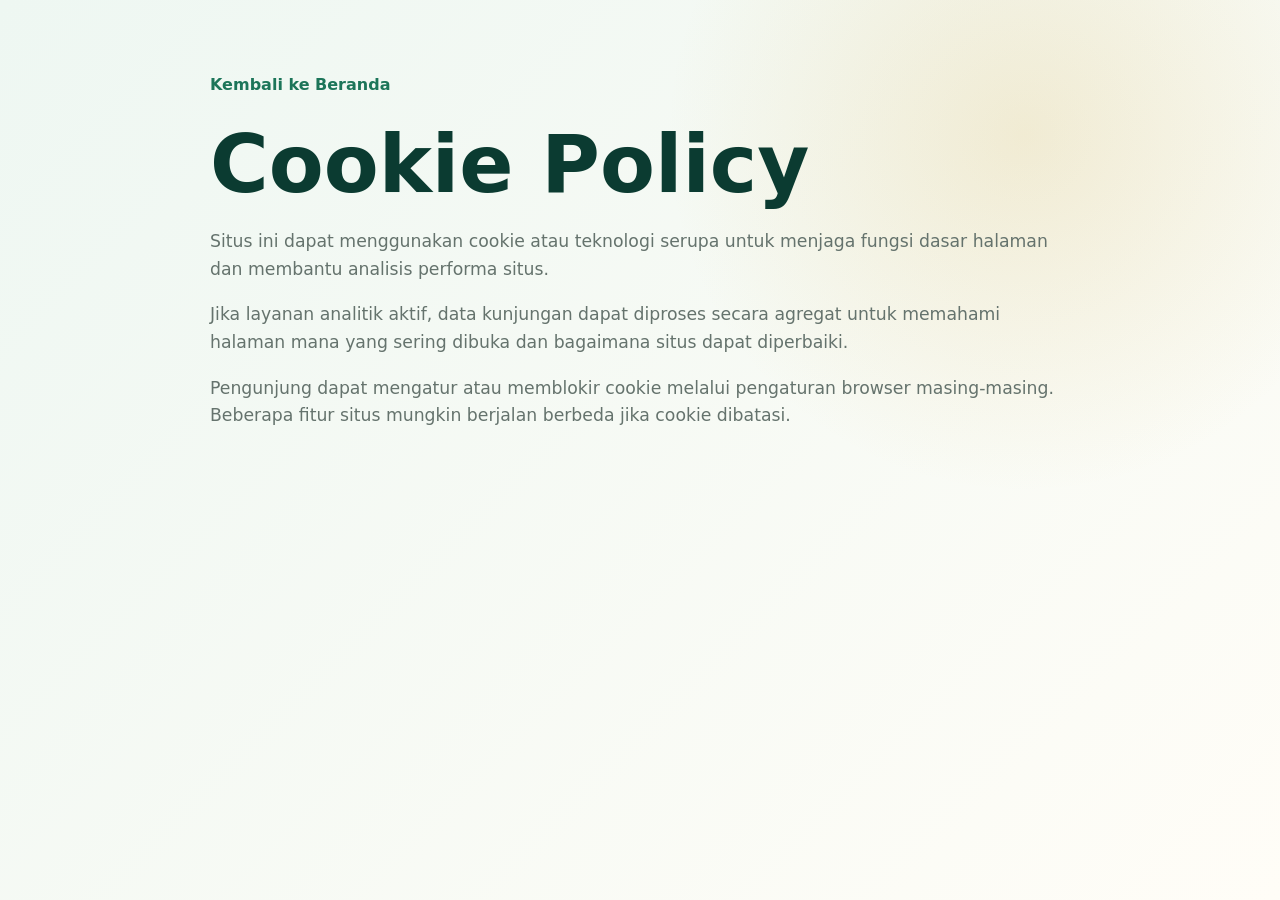
<file: cookie-policy.html>
<!doctype html>
<html lang="id">
  <head>
    <meta charset="utf-8">
    <meta name="viewport" content="width=device-width, initial-scale=1">
    <title>Cookie Policy | Pondok Pesantren Modern Lazwan</title>
    <link rel="stylesheet" href="css/styles.css">
  </head>
  <body class="legal-page">
    <main class="legal-document">
      <a href="index.html">Kembali ke Beranda</a>
      <h1>Cookie Policy</h1>
      <p>Situs ini dapat menggunakan cookie atau teknologi serupa untuk menjaga fungsi dasar halaman dan membantu analisis performa situs.</p>
      <p>Jika layanan analitik aktif, data kunjungan dapat diproses secara agregat untuk memahami halaman mana yang sering dibuka dan bagaimana situs dapat diperbaiki.</p>
      <p>Pengunjung dapat mengatur atau memblokir cookie melalui pengaturan browser masing-masing. Beberapa fitur situs mungkin berjalan berbeda jika cookie dibatasi.</p>
    </main>
  </body>
</html>
</file>
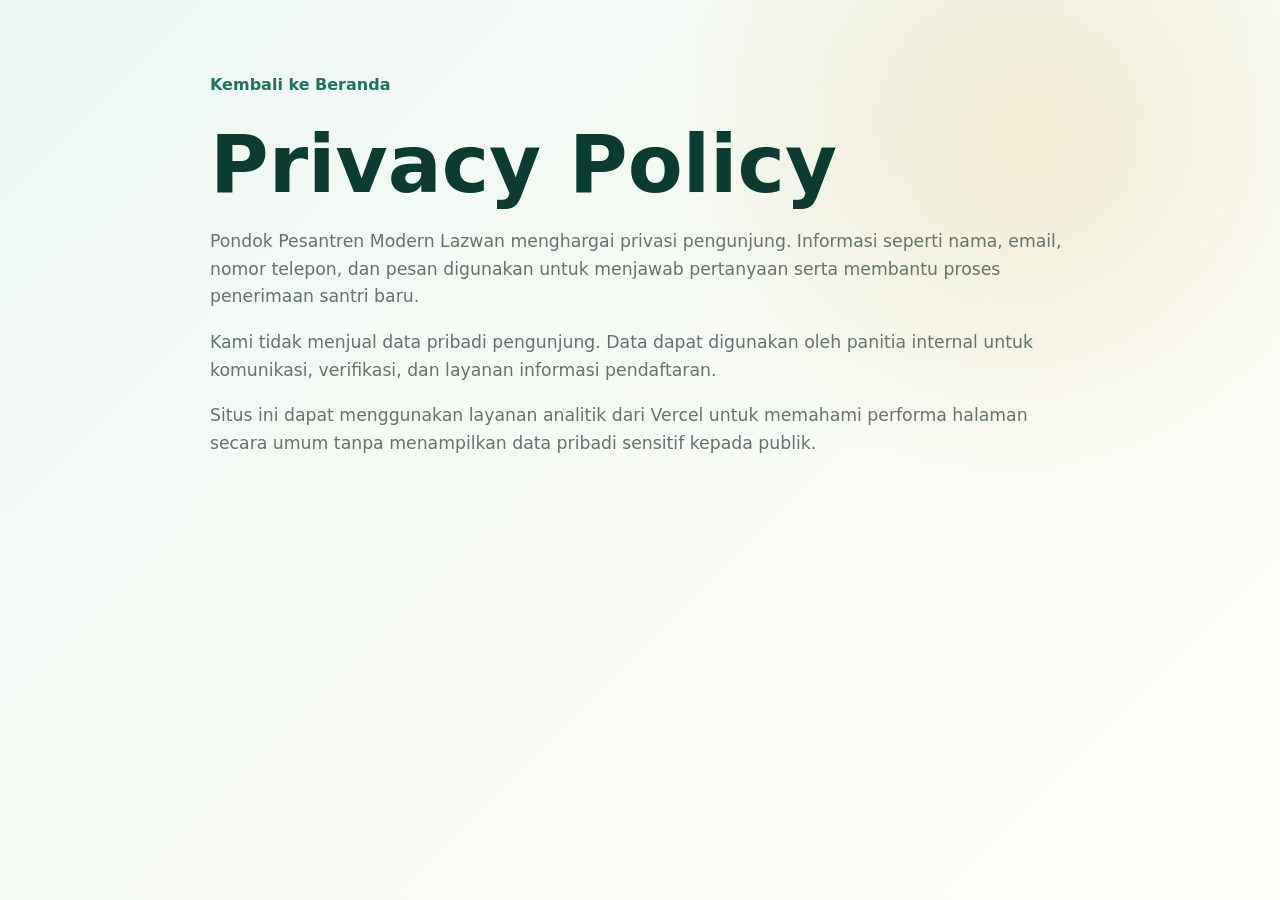
<file: privacy-policy.html>
<!doctype html>
<html lang="id">
  <head>
    <meta charset="utf-8">
    <meta name="viewport" content="width=device-width, initial-scale=1">
    <title>Privacy Policy | Pondok Pesantren Modern Lazwan</title>
    <link rel="stylesheet" href="css/styles.css">
  </head>
  <body class="legal-page">
    <main class="legal-document">
      <a href="index.html">Kembali ke Beranda</a>
      <h1>Privacy Policy</h1>
      <p>Pondok Pesantren Modern Lazwan menghargai privasi pengunjung. Informasi seperti nama, email, nomor telepon, dan pesan digunakan untuk menjawab pertanyaan serta membantu proses penerimaan santri baru.</p>
      <p>Kami tidak menjual data pribadi pengunjung. Data dapat digunakan oleh panitia internal untuk komunikasi, verifikasi, dan layanan informasi pendaftaran.</p>
      <p>Situs ini dapat menggunakan layanan analitik dari Vercel untuk memahami performa halaman secara umum tanpa menampilkan data pribadi sensitif kepada publik.</p>
    </main>
  </body>
</html>
</file>
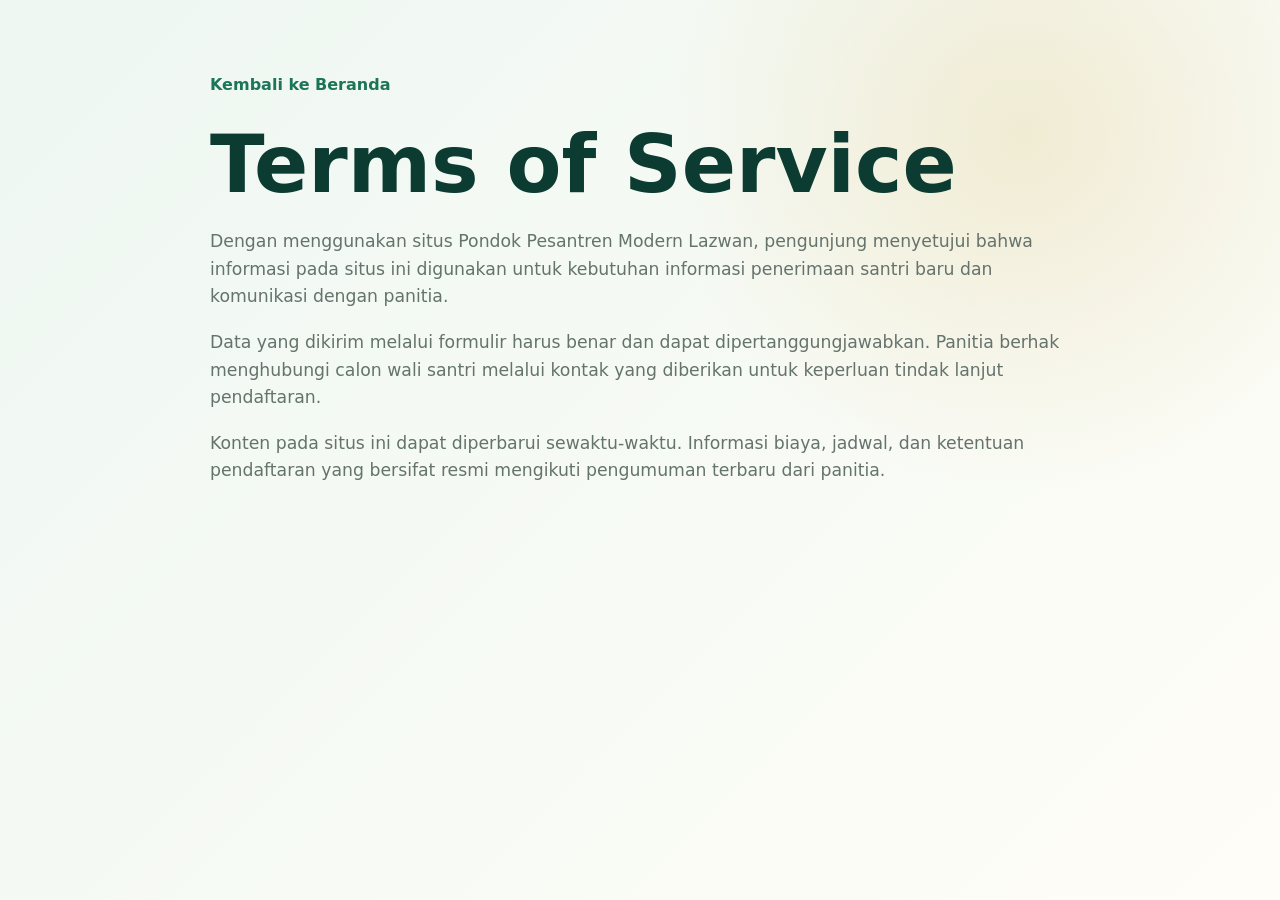
<file: terms-of-service.html>
<!doctype html>
<html lang="id">
  <head>
    <meta charset="utf-8">
    <meta name="viewport" content="width=device-width, initial-scale=1">
    <title>Terms of Service | Pondok Pesantren Modern Lazwan</title>
    <link rel="stylesheet" href="css/styles.css">
  </head>
  <body class="legal-page">
    <main class="legal-document">
      <a href="index.html">Kembali ke Beranda</a>
      <h1>Terms of Service</h1>
      <p>Dengan menggunakan situs Pondok Pesantren Modern Lazwan, pengunjung menyetujui bahwa informasi pada situs ini digunakan untuk kebutuhan informasi penerimaan santri baru dan komunikasi dengan panitia.</p>
      <p>Data yang dikirim melalui formulir harus benar dan dapat dipertanggungjawabkan. Panitia berhak menghubungi calon wali santri melalui kontak yang diberikan untuk keperluan tindak lanjut pendaftaran.</p>
      <p>Konten pada situs ini dapat diperbarui sewaktu-waktu. Informasi biaya, jadwal, dan ketentuan pendaftaran yang bersifat resmi mengikuti pengumuman terbaru dari panitia.</p>
    </main>
  </body>
</html>
</file>
<file: css/styles.css>
:root {
  --green-950: #0b3b31;
  --green-850: #12513f;
  --green-700: #1c7559;
  --gold: #d4a73b;
  --gold-soft: #f4df9d;
  --ink: #17211d;
  --muted: #65736d;
  --paper: #fffdf7;
  --mist: #eef5f1;
  --line: #dce7df;
  --white: #ffffff;
  --shadow: 0 22px 60px rgba(7, 33, 27, 0.16);
}

* {
  box-sizing: border-box;
}

html {
  scroll-behavior: smooth;
}

body {
  margin: 0;
  color: var(--ink);
  background: var(--paper);
  font-family: Inter, ui-sans-serif, system-ui, -apple-system, BlinkMacSystemFont, "Segoe UI", sans-serif;
  line-height: 1.6;
}

.floating-register {
  position: fixed;
  z-index: 30;
  right: clamp(16px, 3vw, 28px);
  bottom: clamp(16px, 3vw, 28px);
  display: inline-flex;
  align-items: center;
  gap: 10px;
  min-height: 44px;
  border: 1px solid rgba(255, 255, 255, 0.22);
  border-radius: 999px;
  padding: 9px 14px 9px 10px;
  color: var(--white);
  background: rgba(8, 40, 32, 0.82);
  box-shadow: 0 18px 44px rgba(0, 0, 0, 0.2);
  backdrop-filter: blur(14px);
  cursor: pointer;
}

.floating-register__icon {
  position: relative;
  display: inline-flex;
  align-items: center;
  justify-content: center;
  width: 26px;
  height: 26px;
  border-radius: 50%;
  background: var(--gold);
}

.floating-register__icon::before {
  content: "";
  width: 12px;
  height: 12px;
  border-top: 3px solid var(--green-950);
  border-right: 3px solid var(--green-950);
  transform: translateX(-2px) rotate(45deg);
}

.floating-register span:last-child {
  font-size: 0.84rem;
  font-weight: 900;
}

.floating-register:hover {
  background: rgba(11, 59, 49, 0.94);
}

a {
  color: inherit;
  text-decoration: none;
}

img,
object {
  display: block;
  max-width: 100%;
}

.site-header {
  position: fixed;
  z-index: 20;
  top: 0;
  left: 0;
  right: 0;
  display: flex;
  align-items: center;
  justify-content: space-between;
  gap: 24px;
  padding: 18px clamp(18px, 4vw, 64px);
  color: var(--white);
  transition: background 0.2s ease, box-shadow 0.2s ease, padding 0.2s ease;
}

.site-header.is-scrolled {
  padding-block: 12px;
  color: var(--ink);
  background: rgba(255, 253, 247, 0.94);
  box-shadow: 0 10px 28px rgba(0, 0, 0, 0.08);
  backdrop-filter: blur(14px);
}

.brand {
  display: inline-flex;
  align-items: center;
  gap: 12px;
  min-width: 190px;
}

.brand strong,
.brand small {
  display: block;
}

.brand strong {
  font-size: 1rem;
  letter-spacing: 0;
}

.brand small {
  margin-top: -3px;
  color: currentColor;
  opacity: 0.78;
}

.main-nav {
  display: flex;
  align-items: center;
  gap: 24px;
  font-weight: 700;
}

.main-nav a {
  opacity: 0.9;
}

.main-nav a:hover {
  opacity: 1;
}

.nav-cta,
.button {
  display: inline-flex;
  align-items: center;
  justify-content: center;
  min-height: 46px;
  border-radius: 6px;
  padding: 12px 18px;
  font-weight: 800;
}

.nav-cta,
.button.primary {
  color: #16361f;
  background: var(--gold);
}

.button.secondary {
  color: var(--white);
  border: 1px solid rgba(255, 255, 255, 0.58);
  background: rgba(255, 255, 255, 0.1);
}

.nav-toggle {
  display: none;
  width: 44px;
  height: 44px;
  border: 0;
  border-radius: 6px;
  background: var(--gold);
}

.nav-toggle span {
  display: block;
  width: 20px;
  height: 2px;
  margin: 4px auto;
  background: var(--green-950);
}

.hero {
  position: relative;
  min-height: 92vh;
  display: grid;
  align-items: center;
  padding: 132px clamp(20px, 6vw, 88px) 80px;
  color: var(--white);
  overflow: hidden;
}

.hero-media,
.hero-shade {
  position: absolute;
  inset: 0;
}

.hero-media img {
  width: 100%;
  height: 100%;
  object-fit: cover;
}

.hero-motion {
  position: absolute;
  inset: 0;
  width: 100%;
  height: 100%;
  mix-blend-mode: screen;
  opacity: 0.72;
  pointer-events: none;
}

.hero-shade {
  background:
    linear-gradient(90deg, rgba(5, 29, 24, 0.9) 0%, rgba(5, 29, 24, 0.72) 38%, rgba(5, 29, 24, 0.18) 100%),
    linear-gradient(0deg, rgba(5, 29, 24, 0.78), rgba(5, 29, 24, 0.05));
}

.hero-content {
  position: relative;
  max-width: 710px;
}

.eyebrow,
.section-kicker {
  display: inline-flex;
  align-items: center;
  gap: 8px;
  margin: 0 0 12px;
  color: var(--gold-soft);
  font-size: 0.82rem;
  font-weight: 900;
  text-transform: uppercase;
}

.section-kicker {
  color: var(--green-700);
}

.eyebrow::before,
.section-kicker::before {
  content: "";
  width: 26px;
  height: 2px;
  background: currentColor;
}

h1,
h2,
h3,
p {
  margin-top: 0;
}

h1 {
  max-width: 780px;
  margin-bottom: 20px;
  font-size: clamp(3.4rem, 9vw, 7.7rem);
  line-height: 0.92;
}

h2 {
  margin-bottom: 18px;
  font-size: clamp(2rem, 4vw, 3.8rem);
  line-height: 1.02;
}

h3 {
  margin-bottom: 8px;
  font-size: 1.18rem;
}

.hero p {
  max-width: 620px;
  font-size: clamp(1.05rem, 2vw, 1.35rem);
  color: rgba(255, 255, 255, 0.88);
}

.hero-actions {
  display: flex;
  flex-wrap: wrap;
  gap: 14px;
  margin-top: 32px;
}

.hero-card {
  position: absolute;
  right: clamp(20px, 6vw, 88px);
  bottom: 42px;
  width: min(360px, calc(100% - 40px));
  padding: 24px;
  border: 1px solid rgba(255, 255, 255, 0.24);
  border-radius: 8px;
  background: rgba(10, 55, 45, 0.72);
  backdrop-filter: blur(14px);
}

.hero-card strong,
.hero-card a,
.hero-card span {
  display: block;
}

.hero-card a {
  margin: 6px 0;
  color: var(--gold-soft);
  font-size: 1.45rem;
  font-weight: 900;
}

.info-band,
.split-section,
.video-section,
.fees,
.total-section,
.brochure,
.advantages,
.contact {
  padding: 86px clamp(20px, 6vw, 88px);
}

.info-band {
  display: grid;
  grid-template-columns: 0.9fr 1.1fr;
  gap: 36px;
  align-items: end;
  color: var(--white);
  background: var(--green-950) url("../assets/pattern.svg");
}

.timeline {
  display: grid;
  grid-template-columns: repeat(2, minmax(0, 1fr));
  gap: 18px;
}

.timeline article {
  padding: 24px;
  border: 1px solid rgba(255, 255, 255, 0.18);
  border-radius: 8px;
  background: rgba(255, 255, 255, 0.08);
}

.timeline span,
.timeline strong {
  display: block;
}

.timeline span {
  color: var(--gold-soft);
  font-weight: 900;
}

.timeline strong {
  margin-top: 8px;
  font-size: 1.55rem;
  line-height: 1.15;
}

.split-section {
  display: grid;
  grid-template-columns: 0.85fr 1.15fr;
  gap: 34px;
  align-items: center;
}

.section-copy p,
.video-copy p,
.brochure p,
.contact p {
  color: var(--muted);
  font-size: 1.08rem;
}

.test-grid,
.fee-grid,
.advantage-grid {
  display: grid;
  gap: 18px;
}

.test-grid {
  grid-template-columns: repeat(2, minmax(0, 1fr));
}

.test-grid article,
.fee-card {
  border: 1px solid var(--line);
  border-radius: 8px;
  background: var(--white);
  box-shadow: 0 12px 34px rgba(19, 70, 54, 0.08);
}

.test-grid article {
  padding: 32px;
}

.video-section {
  position: relative;
  display: grid;
  grid-template-columns: minmax(320px, 0.86fr) minmax(420px, 1.14fr);
  gap: clamp(34px, 6vw, 82px);
  align-items: center;
  background:
    radial-gradient(circle at 16% 18%, rgba(212, 167, 59, 0.12), transparent 28%),
    radial-gradient(circle at 82% 82%, rgba(28, 117, 89, 0.13), transparent 30%),
    linear-gradient(135deg, #eef7f2 0%, #fbfdfb 100%);
  overflow: hidden;
}

.video-section::before {
  content: "";
  position: absolute;
  right: -140px;
  top: -120px;
  width: 360px;
  height: 360px;
  border: 44px solid rgba(11, 59, 49, 0.05);
  border-radius: 50%;
}

.video-copy {
  position: relative;
  z-index: 1;
}

.video-copy h2 {
  margin-bottom: 20px;
  font-size: clamp(2.6rem, 5.6vw, 5rem);
  line-height: 0.98;
}

.profile-points {
  display: flex;
  flex-wrap: wrap;
  gap: 10px;
  margin-top: 28px;
}

.profile-points span {
  display: inline-flex;
  align-items: center;
  min-height: 38px;
  padding: 9px 14px;
  color: var(--green-950);
  border: 1px solid rgba(28, 117, 89, 0.16);
  border-radius: 999px;
  background: rgba(255, 255, 255, 0.7);
  font-size: 0.9rem;
  font-weight: 850;
}

.profile-visual {
  position: relative;
  z-index: 1;
  margin: 0;
  min-height: 420px;
  border-radius: 18px;
  overflow: hidden;
  box-shadow: 0 34px 90px rgba(11, 59, 49, 0.17);
  isolation: isolate;
}

.profile-visual::before {
  content: "";
  position: absolute;
  inset: 0;
  z-index: 1;
  background:
    linear-gradient(180deg, rgba(8, 40, 32, 0.02), rgba(8, 40, 32, 0.44)),
    linear-gradient(90deg, rgba(8, 40, 32, 0.26), transparent 55%);
}

.profile-visual img {
  width: 100%;
  height: 100%;
  min-height: 420px;
  object-fit: cover;
  transform: scale(1.01);
}

.play-button {
  position: absolute;
  z-index: 2;
  left: 50%;
  top: 50%;
  display: inline-flex;
  align-items: center;
  justify-content: center;
  width: 82px;
  height: 82px;
  border: 1px solid rgba(255, 255, 255, 0.78);
  border-radius: 50%;
  background: rgba(255, 255, 255, 0.76);
  box-shadow: 0 24px 52px rgba(0, 0, 0, 0.2);
  backdrop-filter: blur(14px);
  transform: translate(-50%, -50%);
  cursor: pointer;
}

.play-button span {
  width: 0;
  height: 0;
  margin-left: 6px;
  border-top: 13px solid transparent;
  border-bottom: 13px solid transparent;
  border-left: 20px solid var(--green-950);
}

.profile-visual figcaption {
  position: absolute;
  z-index: 2;
  left: 24px;
  right: 24px;
  bottom: 24px;
  display: flex;
  align-items: center;
  justify-content: space-between;
  gap: 16px;
  padding: 16px 18px;
  color: var(--white);
  border: 1px solid rgba(255, 255, 255, 0.18);
  border-radius: 12px;
  background: rgba(8, 40, 32, 0.66);
  backdrop-filter: blur(14px);
}

.profile-visual figcaption strong,
.profile-visual figcaption span {
  display: block;
}

.profile-visual figcaption strong {
  font-size: 1.05rem;
}

.profile-visual figcaption span {
  color: rgba(255, 255, 255, 0.75);
  font-size: 0.92rem;
}

.fees {
  background: var(--paper);
}

.section-heading {
  max-width: 780px;
  margin-bottom: 30px;
}

.fee-grid {
  grid-template-columns: repeat(4, minmax(0, 1fr));
}

.fee-card {
  display: flex;
  flex-direction: column;
  min-height: 100%;
  padding: 24px;
}

.fee-card.featured {
  color: var(--white);
  background: var(--green-850);
  border-color: var(--green-850);
}

.fee-card ul {
  display: grid;
  gap: 12px;
  margin: 12px 0 24px;
  padding: 0;
  list-style: none;
}

.fee-card li {
  display: flex;
  justify-content: space-between;
  gap: 16px;
  padding-bottom: 12px;
  border-bottom: 1px solid rgba(101, 115, 109, 0.18);
}

.fee-card.featured li {
  border-bottom-color: rgba(255, 255, 255, 0.18);
}

.fee-card li span {
  color: var(--muted);
}

.fee-card.featured li span {
  color: rgba(255, 255, 255, 0.78);
}

.fee-card li strong {
  white-space: nowrap;
}

.fee-card b {
  margin-top: auto;
  color: var(--green-950);
  font-size: 1.05rem;
}

.fee-card.featured b {
  color: var(--gold-soft);
}

.total-section {
  margin-top: 24px;
  padding: clamp(26px, 4vw, 38px);
  border-radius: 14px;
  background: var(--green-950);
  color: var(--white);
  box-shadow: 0 22px 60px rgba(7, 33, 27, 0.14);
}

.fees .total-section .section-heading {
  margin-bottom: 22px;
}

.fees .total-section h2 {
  margin-bottom: 0;
  font-size: clamp(1.8rem, 3.5vw, 3rem);
}

.fees .total-section .section-kicker {
  color: var(--gold-soft);
}

.total-table {
  display: grid;
  grid-template-columns: repeat(2, minmax(0, 1fr));
  gap: 12px;
}

.total-table div {
  display: flex;
  justify-content: space-between;
  gap: 18px;
  padding: 18px 20px;
  border-radius: 8px;
  background: rgba(255, 255, 255, 0.08);
}

.total-table strong {
  color: var(--gold-soft);
  white-space: nowrap;
}

.brochure {
  position: relative;
  display: grid;
  grid-template-columns: 0.84fr 1.16fr;
  gap: clamp(34px, 6vw, 86px);
  align-items: center;
  background:
    radial-gradient(circle at 18% 24%, rgba(212, 167, 59, 0.14), transparent 28%),
    radial-gradient(circle at 90% 86%, rgba(28, 117, 89, 0.12), transparent 26%),
    linear-gradient(135deg, #fffdf7 0%, #f4faf6 100%);
  overflow: hidden;
}

.brochure::before {
  content: "";
  position: absolute;
  left: -90px;
  top: 18%;
  width: 260px;
  height: 260px;
  border: 38px solid rgba(28, 117, 89, 0.06);
  border-radius: 50%;
}

.brochure-preview {
  position: relative;
  width: min(520px, 100%);
  justify-self: center;
  padding: 28px;
  border: 1px solid rgba(255, 255, 255, 0.84);
  border-radius: 18px;
  background: rgba(255, 255, 255, 0.72);
  box-shadow: 0 34px 90px rgba(11, 59, 49, 0.14);
  backdrop-filter: blur(16px);
}

.brochure-preview::after {
  content: "";
  position: absolute;
  inset: 52px -18px auto auto;
  width: 74px;
  height: 74px;
  border-radius: 50%;
  background: var(--gold);
  box-shadow: 0 18px 38px rgba(212, 167, 59, 0.28);
}

.brochure-preview img {
  position: relative;
  z-index: 1;
  width: 100%;
  border-radius: 14px;
  box-shadow: 0 24px 55px rgba(8, 40, 32, 0.2);
}

.brochure-tag {
  position: absolute;
  z-index: 2;
  left: 0;
  bottom: 66px;
  display: inline-flex;
  align-items: center;
  min-height: 42px;
  padding: 10px 18px;
  color: var(--white);
  border-radius: 0 8px 8px 0;
  background: var(--green-950);
  font-size: 0.86rem;
  font-weight: 900;
  box-shadow: 0 14px 32px rgba(8, 40, 32, 0.24);
}

.brochure-copy {
  position: relative;
  max-width: 820px;
}

.brochure-copy h2 {
  max-width: 820px;
  margin-bottom: 18px;
  font-size: clamp(2.5rem, 5.3vw, 5.2rem);
  line-height: 0.96;
}

.brochure-copy p {
  max-width: 720px;
}

.brochure-highlights {
  display: flex;
  flex-wrap: wrap;
  gap: 10px;
  margin: 28px 0;
}

.brochure-highlights span {
  display: inline-flex;
  align-items: center;
  min-height: 38px;
  padding: 9px 14px;
  color: var(--green-950);
  border: 1px solid rgba(28, 117, 89, 0.16);
  border-radius: 999px;
  background: rgba(255, 255, 255, 0.72);
  font-size: 0.9rem;
  font-weight: 850;
}

.brochure-actions {
  display: flex;
  flex-wrap: wrap;
  gap: 12px;
}

.button.outline-dark {
  color: var(--green-950);
  border: 1px solid rgba(11, 59, 49, 0.22);
  background: rgba(255, 255, 255, 0.68);
}

.button.outline-dark:hover,
.brochure-highlights span:hover {
  border-color: rgba(28, 117, 89, 0.36);
  background: rgba(255, 255, 255, 0.92);
}

.advantages {
  position: relative;
  padding: 104px clamp(20px, 6vw, 88px);
  color: var(--white);
  background:
    linear-gradient(rgba(8, 18, 15, 0.72), rgba(8, 18, 15, 0.78)),
    url("../assets/advantages-activities.png") center / cover fixed;
  overflow: hidden;
}

.advantages .section-heading {
  max-width: 1100px;
  margin-inline: auto;
  text-align: center;
}

.advantages h2 {
  margin-bottom: 46px;
  color: var(--white);
  font-size: clamp(2rem, 4.5vw, 3.1rem);
}

.advantage-grid {
  grid-template-columns: repeat(3, minmax(0, 1fr));
  max-width: 1280px;
  margin-inline: auto;
}

.advantage-grid article {
  display: grid;
  grid-template-columns: 52px minmax(0, 1fr);
  gap: 18px;
  min-height: 142px;
  padding: 24px;
  color: var(--white);
  border: 1px solid rgba(255, 255, 255, 0.1);
  border-radius: 8px;
  background: rgba(87, 126, 111, 0.72);
  box-shadow: 0 20px 46px rgba(0, 0, 0, 0.16);
  backdrop-filter: blur(12px);
}

.advantage-icon {
  display: inline-flex;
  align-items: center;
  justify-content: center;
  width: 48px;
  height: 48px;
  color: #4ee01c;
}

.advantage-icon svg {
  width: 44px;
  height: 44px;
  fill: none;
  stroke: currentColor;
  stroke-width: 2.2;
  stroke-linecap: round;
  stroke-linejoin: round;
}

.advantage-grid h3 {
  margin: 0 0 8px;
  color: var(--white);
  font-size: 1.24rem;
  line-height: 1.18;
}

.advantage-grid p {
  margin: 0;
  color: rgba(255, 255, 255, 0.86);
  font-size: 0.96rem;
  line-height: 1.25;
}

.contact {
  position: relative;
  display: grid;
  grid-template-columns: 0.85fr 1.15fr;
  gap: 42px;
  align-items: center;
  background:
    radial-gradient(circle at 78% 18%, rgba(212, 167, 59, 0.16), transparent 26%),
    radial-gradient(circle at 8% 88%, rgba(28, 117, 89, 0.18), transparent 28%),
    linear-gradient(135deg, #eef7f2 0%, #f9fbf7 52%, #e8f0ec 100%);
  overflow: hidden;
}

.contact::before {
  content: "";
  position: absolute;
  inset: 26px;
  pointer-events: none;
  border: 1px solid rgba(11, 59, 49, 0.06);
  border-radius: 18px;
}

.contact-copy {
  position: relative;
  max-width: 680px;
}

.contact-copy h2 {
  max-width: 650px;
  margin-bottom: 22px;
  font-size: clamp(2.6rem, 5.4vw, 5rem);
  line-height: 0.98;
}

.contact-copy p {
  max-width: 650px;
}

.contact-actions {
  display: grid;
  grid-template-columns: repeat(2, minmax(0, 1fr));
  gap: 14px;
  margin-top: 34px;
}

.contact-actions a {
  display: grid;
  gap: 4px;
  padding: 18px;
  border: 1px solid rgba(11, 59, 49, 0.12);
  border-radius: 8px;
  background: rgba(255, 255, 255, 0.72);
  box-shadow: 0 18px 48px rgba(18, 81, 63, 0.08);
  backdrop-filter: blur(10px);
}

.contact-actions span {
  color: var(--muted);
  font-size: 0.82rem;
  font-weight: 800;
  text-transform: uppercase;
}

.contact-actions strong {
  color: var(--green-950);
  font-size: 1.05rem;
}

.contact-form {
  position: relative;
  display: grid;
  grid-template-columns: repeat(2, minmax(0, 1fr));
  gap: 18px;
  padding: clamp(22px, 3vw, 34px);
  border: 1px solid rgba(255, 255, 255, 0.8);
  border-radius: 14px;
  background: rgba(255, 255, 255, 0.82);
  box-shadow: 0 30px 80px rgba(11, 59, 49, 0.16);
  backdrop-filter: blur(18px);
}

.contact-form label {
  display: grid;
  gap: 10px;
  color: var(--green-950);
  font-size: 0.92rem;
  font-weight: 800;
}

.contact-form label:nth-child(4) {
  grid-column: 1 / -1;
}

input,
textarea {
  width: 100%;
  border: 1px solid var(--line);
  border-radius: 8px;
  padding: 15px 16px;
  color: var(--ink);
  font: inherit;
  font-weight: 650;
  background: rgba(251, 253, 251, 0.86);
  outline: none;
  transition: border-color 0.18s ease, box-shadow 0.18s ease, background 0.18s ease;
}

input:focus,
textarea:focus {
  border-color: rgba(28, 117, 89, 0.72);
  background: #ffffff;
  box-shadow: 0 0 0 4px rgba(28, 117, 89, 0.12);
}

textarea {
  resize: vertical;
}

.contact-form button {
  justify-self: start;
  border: 0;
  cursor: pointer;
  box-shadow: 0 14px 28px rgba(212, 167, 59, 0.25);
  transition: transform 0.18s ease, box-shadow 0.18s ease;
}

.contact-form button:hover {
  transform: translateY(-1px);
  box-shadow: 0 18px 36px rgba(212, 167, 59, 0.32);
}

.site-footer {
  display: grid;
  grid-template-columns: minmax(260px, 1.35fr) repeat(3, minmax(150px, 0.75fr));
  gap: clamp(18px, 3vw, 34px);
  padding: 38px clamp(20px, 6vw, 88px) 24px;
  color: rgba(255, 255, 255, 0.72);
  background:
    linear-gradient(180deg, #082820 0%, #061f19 100%);
}

.footer-brand {
  max-width: 430px;
}

.footer-brand img {
  margin-bottom: 12px;
}

.footer-brand strong {
  display: block;
  margin-bottom: 8px;
  color: var(--white);
  font-size: 1rem;
  line-height: 1.25;
}

.footer-legal {
  grid-column: 1 / -1;
  display: flex;
  align-items: center;
  justify-content: space-between;
  gap: 16px;
  margin-top: 6px;
  padding-top: 18px;
  border-top: 1px solid rgba(255, 255, 255, 0.1);
}

.footer-legal p {
  margin: 0;
  color: rgba(255, 255, 255, 0.58);
  font-size: 0.88rem;
}

.footer-legal nav {
  display: flex;
  flex-wrap: wrap;
  gap: 14px;
}

.footer-legal a {
  margin: 0;
  color: rgba(255, 255, 255, 0.7);
  font-size: 0.88rem;
  font-weight: 800;
}

.footer-legal a:hover {
  color: var(--gold-soft);
}

.site-footer h2 {
  margin-bottom: 12px;
  color: var(--white);
  font-size: 0.86rem;
  letter-spacing: 0;
  text-transform: uppercase;
}

.site-footer a,
.site-footer p {
  display: block;
  margin: 0 0 8px;
  font-size: 0.92rem;
  line-height: 1.45;
}

.site-footer > div:not(.footer-legal) a:hover {
  color: var(--gold-soft);
}

.subscribe {
  display: flex;
  gap: 6px;
}

.subscribe input {
  min-width: 0;
  min-height: 40px;
  padding: 10px 12px;
  border-color: rgba(255, 255, 255, 0.14);
  color: var(--white);
  background: rgba(255, 255, 255, 0.08);
  font-size: 0.9rem;
}

.subscribe input::placeholder {
  color: rgba(255, 255, 255, 0.48);
}

.subscribe button {
  border: 0;
  border-radius: 6px;
  padding: 0 12px;
  color: #173a23;
  font-size: 0.86rem;
  font-weight: 900;
  background: var(--gold);
}

.legal-page {
  min-height: 100vh;
  background:
    radial-gradient(circle at 80% 15%, rgba(212, 167, 59, 0.18), transparent 28%),
    linear-gradient(135deg, #eef7f2, #fffdf7);
}

.legal-document {
  width: min(860px, calc(100% - 40px));
  margin: 0 auto;
  padding: 72px 0;
}

.legal-document a {
  display: inline-flex;
  margin-bottom: 28px;
  color: var(--green-700);
  font-weight: 900;
}

.legal-document h1 {
  margin-bottom: 24px;
  color: var(--green-950);
  font-size: clamp(2.4rem, 7vw, 5rem);
  line-height: 0.98;
}

.legal-document p {
  margin-bottom: 18px;
  color: var(--muted);
  font-size: 1.08rem;
}

@media (max-width: 1120px) {
  .fee-grid,
  .advantage-grid {
    grid-template-columns: repeat(2, minmax(0, 1fr));
  }

  .site-footer {
    grid-template-columns: minmax(260px, 1.2fr) repeat(2, minmax(160px, 0.8fr));
  }

  .footer-brand {
    grid-column: 1 / -1;
    max-width: 620px;
  }
}

@media (max-width: 860px) {
  .nav-toggle {
    display: block;
  }

  .main-nav {
    position: absolute;
    top: 72px;
    left: 16px;
    right: 16px;
    display: none;
    flex-direction: column;
    align-items: stretch;
    padding: 18px;
    color: var(--ink);
    border-radius: 8px;
    background: var(--white);
    box-shadow: var(--shadow);
  }

  .main-nav.is-open {
    display: flex;
  }

  .hero {
    min-height: 860px;
    align-items: start;
  }

  .hero-card {
    left: 20px;
    right: 20px;
  }

  .info-band,
  .split-section,
  .video-section,
  .brochure,
  .contact {
    grid-template-columns: 1fr;
  }

  .profile-visual {
    min-height: 360px;
  }

  .profile-visual img {
    min-height: 360px;
  }

  .brochure-copy {
    max-width: none;
  }

  .brochure-preview {
    order: 2;
  }

  .timeline,
  .test-grid,
  .total-table {
    grid-template-columns: 1fr;
  }

  .contact-form {
    grid-template-columns: 1fr;
  }

  .contact-copy h2 {
    font-size: clamp(2.4rem, 10vw, 4rem);
  }

  .advantages {
    background-attachment: scroll;
  }
}

@media (max-width: 640px) {
  h1 {
    font-size: 3.55rem;
  }

  .hero {
    min-height: 820px;
    padding-top: 112px;
  }

  .button,
  .hero-actions {
    width: 100%;
  }

  .brochure {
    padding-block: 70px;
  }

  .profile-points {
    margin-top: 22px;
  }

  .profile-visual {
    min-height: 300px;
    border-radius: 12px;
  }

  .profile-visual img {
    min-height: 300px;
  }

  .play-button {
    width: 66px;
    height: 66px;
  }

  .profile-visual figcaption {
    left: 14px;
    right: 14px;
    bottom: 14px;
    align-items: flex-start;
    flex-direction: column;
  }

  .brochure-preview {
    padding: 18px;
    border-radius: 12px;
  }

  .brochure-preview::after {
    width: 54px;
    height: 54px;
    right: -10px;
  }

  .brochure-tag {
    bottom: 44px;
  }

  .brochure-actions .button {
    width: 100%;
  }

  .fee-grid,
  .advantage-grid {
    grid-template-columns: 1fr;
  }

  .site-footer {
    grid-template-columns: 1fr;
    gap: 20px;
    padding-block: 32px 22px;
  }

  .footer-brand {
    grid-column: auto;
  }

  .advantages {
    padding-block: 76px;
  }

  .advantage-grid article {
    grid-template-columns: 44px minmax(0, 1fr);
    padding: 20px;
  }

  .advantage-icon {
    width: 42px;
    height: 42px;
  }

  .advantage-icon svg {
    width: 38px;
    height: 38px;
  }

  .contact::before {
    inset: 14px;
  }

  .contact-actions {
    grid-template-columns: 1fr;
  }

  .contact-form {
    border-radius: 10px;
  }

  .total-table div,
  .fee-card li,
  .subscribe,
  .footer-legal {
    flex-direction: column;
  }

  .footer-legal {
    align-items: flex-start;
  }
}
</file>
